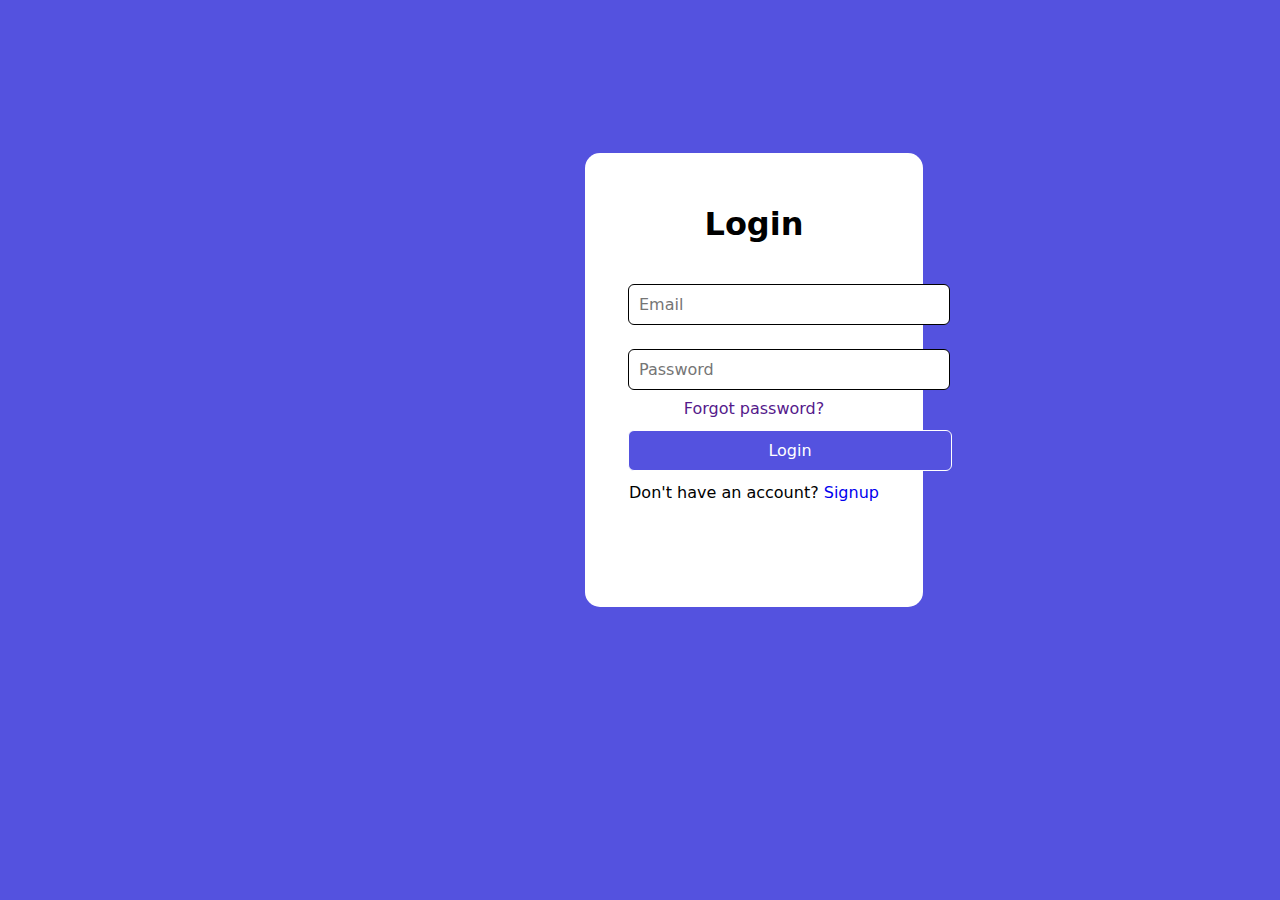
<file: login.html>
<!DOCTYPE html>
<html lang="en">
<head>
    <meta charset="UTF-8">
    <meta name="viewport" content="width=device-width, initial-scale=1.0">
    <title>Login - STANCER</title>
    <link rel="stylesheet" href="style.css">
</head>
<body style="background-color: rgb(84, 82, 223);">
    <div class="creds">
        
        <h1>Login</h1>
        <br>
         <input type="email" placeholder="Email">
        <input type="password" placeholder="Password">
        <p id="signupwaala">
            <a href="">Forgot password?
            </a>
         </p>
         <button id="signup">
            Login
         </button>
         <p id="signupwaala">
            Don't have an account? <a href="signup.html">Signup</a>
         </p>
    </div>
</body>
</html>
</file>
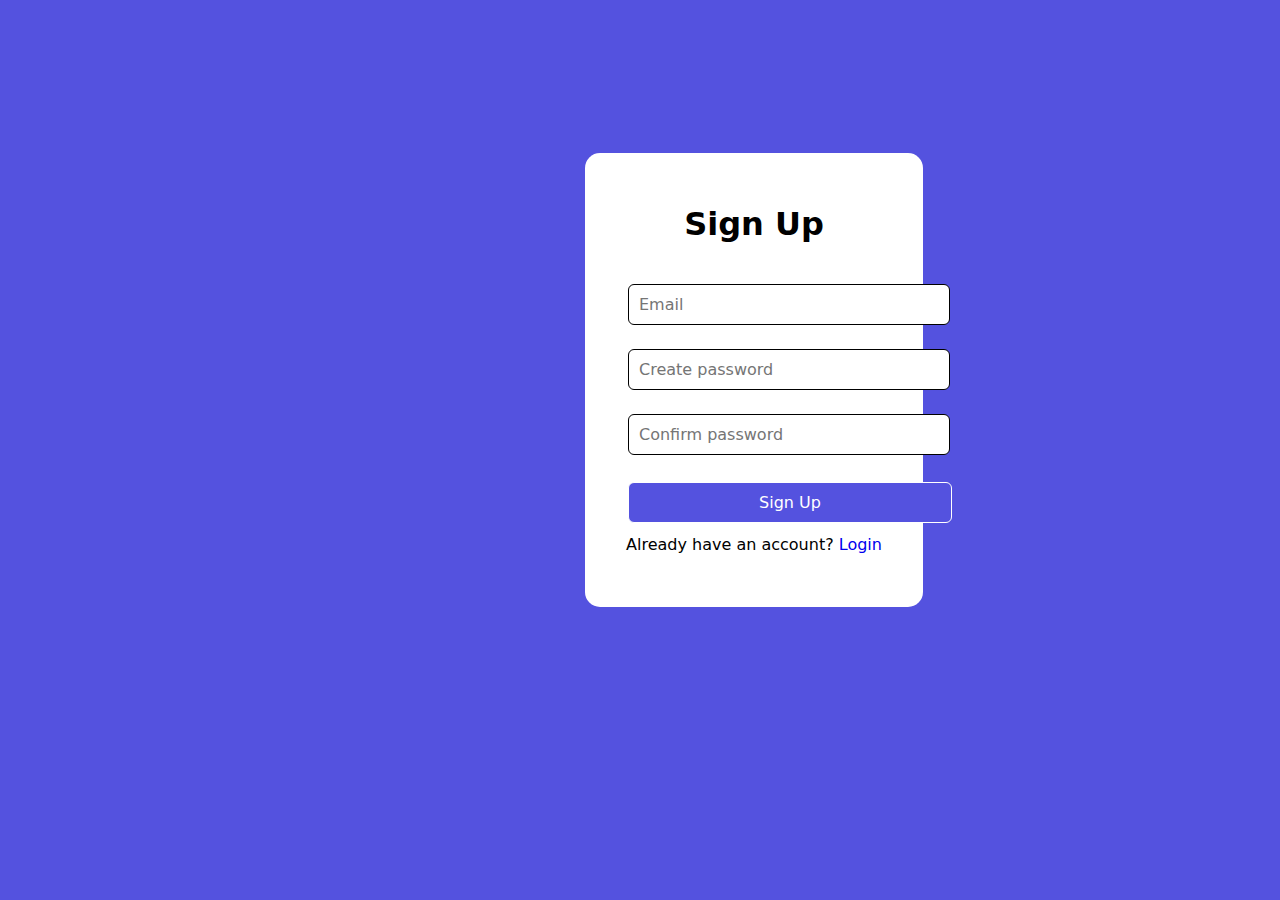
<file: signup.html>
<!DOCTYPE html>
<html lang="en">
<head>
    <meta charset="UTF-8">
    <meta name="viewport" content="width=device-width, initial-scale=1.0">
    <title>Sign Up - STANCER</title>
    <link rel="stylesheet" href="style.css">
    <form action="backend.java">
    </form>
</head>
<body style="background-color: rgb(84, 82, 223);">
    <div class="creds">
        
        <h1>Sign Up</h1>
        <br>
         <input type="email" placeholder="Email">
        <input type="password" placeholder="Create password">
         <input type="password" placeholder="Confirm password">
 <!-- Remember me <input type="checkbox"> -->
         <button id="signup">
            Sign Up
         </button>
         <p id="signupwaala">
            Already have an account? <a href="login.html">Login</a>
         </p>
    </div>
</body>
</html>
</file>
<file: style.css>
/* CSS Reset */
* {
    margin: 0;
    padding: 0;
}

/* CSSS Variables */
:root {
    --navbar-height: 50px;
}

/* Navigation bar */
#navbar {
    display: flex;
    height: 30px;
    align-items: center;
    justify-content: center;
    position: relative;
    top: -49px;
}

/* Navigation bar: Logo and Image */
#logo {
    margin: 34px 45px;
}

#logo img {
    height: 50px;
    margin: 34px 45px;
}

/* Navigation bar: List Styling */
#navbar ul {
    display: flex;
    font-family: 'Raleway', sans-serif;
}

#navbar::before {
    content: "";
    position: absolute;
    height: 80%;
    width: 100%;
    z-index: -1;
    opacity: .3;
}

#navbar ul li {
    /* color: black; */
    list-style: none;
    font-size: 1.2rem;
    margin: 5px 5px;
    padding: 5px 45px;
}

#navbar ul li a {
    color: white;
    display: block;
    padding: 3px 22px;
    border-radius: 10px;
    text-decoration: none;
    transition: all 0.3s ease-in-out;
}

#navbar ul li a:hover {
    color: rgb(255, 255, 255);
    background-color: rgb(58, 58, 57);
    opacity: 0.8;
    /* background-color: white; */
    transform: translate(2px, 3px);
    /* font-size: large; */
}

/* Home section */
#home {
    display: flex;
    flex-direction: column;
    padding: 4px 200px;
    justify-content: center;
    align-items: center;
    height: 570px;
}

#home::before {
    content: "";
    top: 0px;
    left: 0px;
    position: absolute;
    height: 700px;
    width: 100%;
    z-index: -1;
    opacity: 0.9;
    background: url(../useit.jpg) no-repeat center center/cover;
}

section {
    margin: -70px 20px;
    padding: 20px 20px;
}

#home p {
    font-family: 'Raleway', sans-serif;
    color: rgb(255, 255, 255);
    text-align: center;
    font-size: 1.5rem;
}

#home h2 {
    color: rgb(255, 255, 255);
    text-align: center;
}
/* Collection Section */
#collection{
    margin: 34px;
    display: flex;
    font-family: system-ui, -apple-system, BlinkMacSystemFont, 'Segoe UI', Roboto, Oxygen, Ubuntu, Cantarell, 'Open Sans', 'Helvetica Neue', sans-serif;
}
#collection .box{
    border: 2px solid rgb(0, 0, 0);
    padding: 34px;
    margin: 3px 6px;
    border-radius: 15px;
    background-color: rgb(212, 188, 198);
    padding-bottom: 2px;
    padding-left: 2px;
    padding-right: 2px;
}
#collection .box img{
   height: 200px;
   margin: auto;
   padding: 20px 20px;
   display: block;
   transition: all 0.4s ease-in-out;

   /* box-shadow: 3px 3px 20px 2px rgb(36, 39, 35); */
}
#collection .box:hover{
    background-color: white;
}
#collection .box img:hover{
    box-shadow: 3px 3px 20px 2px rgb(36, 39, 35);
    cursor: pointer;
}
#collection .box p{
    font-family: 'Gill Sans', 'Gill Sans MT', Calibri, 'Trebuchet MS', sans-serif;
}
/* Sign Up section */
#contact{
    position: relative;
}
#contact::before{
    content: "";
    position: absolute;
    width: 100%;
    height: 100%;
    z-index: -1;
    opacity: 0.7;
    background: url(../womenbg.jpg) no-repeat center center/cover;
}
#contacct-box form{
    width: 40%;

}
#contacct-box{
    display: flex;
    justify-content: center;
    align-items: center;
    padding-bottom: 34px;
}
#contact-box input, #contact-box textarea{
    width: 100%;
    padding: 0.5rem;
}
/* Utility Class */
.h-secondary {
    font-size: 2.3rem;
    padding: 12px;
}
.h-primary {
    font-size: 6.2rem;
    padding: 145px 60px;
    margin: 46px 225px;
    height: 81px;
    width: 1000px;
}
.help{
    display: inline-block;
    position: fixed;
    right: -3px;
    bottom: 50px;
}
.help button{
    background-color:rgb(21, 56, 51);
    width: 210px;
    height: 35px;
    justify-content: center;
    border-radius: 25px;
    text-align: center;
    font-size: 20px;
    margin: 0px 20px;
    color: white;
    border: none;
    /* border: 2px solid black; */
    transition: all 0.4s ease-in-out;

}
.help button:hover{
    cursor: pointer;
    /* border: 2px solid black; */
    background-color: rgb(12, 207, 198);
    color: rgb(0, 0, 0);
}
.help1{
    display: inline-block;
    position: fixed;
    right: -3px;
    bottom: 10px;
}
.help1 button{
    background-color:rgb(255, 255, 255);
    width: 210px;
    height: 35px;
    justify-content: center;
    border-radius: 25px;
    text-align: center;
    font-size: 20px;
    margin: 0px 20px;
    color: rgb(0, 0, 0);
    border: 1px solid black;
    transition: all 0.4s ease-in-out;

}
.help1 button:hover{
    cursor: pointer;
    border: none;
    background-color: rgb(12, 207, 198);
}
footer{
    background-color: black;
    color: white;
    padding: 9px 18px;
    position: relative;
    bottom: -400px;
    width: 100%;
    right: 40px;
    z-index: -1;
    font-size: small;
    font-family: 'Segoe UI', Tahoma, Geneva, Verdana, sans-serif;
}
/* Charity program */
#client-section{
    margin: 40px 20px;
    padding: 30px 20px;
    /* position: relative; */
    height: 550px;
}
#clients{
    display: flex;
    justify-content: center;
    align-items: center;
    /* flex-direction: column; */
    flex-wrap: wrap;
}
.client-item{
    padding: 20px;
}
#client-section::before{
    content: "";
    position: absolute;
    background: url(../kids.jpg);
    width: 95%;
    height: 1000px;
    z-index: -1;
    opacity: 0.5;
    margin: auto;
    padding: 9px;
    height: 960px;
}
#client-section p{
    font-size: 35px;
    /* height: 20px; */
    text-align: center;
    padding: 20px;
    margin: 0px 240px;
}
#clients img{
    height: 300px;
    box-shadow: 4px 5px 20px 8px rgb(36, 39, 35);
    /* TO TURN PHOTOS TO BnW */
    /* -webkit-filter: grayscale(100%);
    filter: grayscale(100%); */
}
.center{
    text-align: center;
}
.chalbeycollection{
    font-size: 5.0rem;
    padding: 86px 40px;
    margin: 80px 225px;
    height: 20px;
    width: 1000px;
    text-align: center;
    padding-bottom: 20px;
}
.chalbe {
    font-size: 5.2rem;
    padding: 50px 36px;
    margin: 46px 225px;
    height: 80px;
    font-family: 'Raleway', sans-serif;
    width: 1000px;
    text-align: center;
    text-shadow: 3px 3px 3px black;
}
.btn {
    padding: 6px 25px;
    border-radius: 30px;
    /* border: 3px solid rgb(255, 255, 255); */
    border: 0px;
    width: 120px;
    height: 40px;
    background-color: rgb(196, 115, 23);
    color: rgb(255, 255, 255);
    font-size: medium;
    margin: 0px 20px;
    font-family: sans-serif;
    /* opacity: 0.8; */

    transition: all 0.2s ease-in-out;
}

.btn:hover {
    cursor: pointer;
    background-color: rgb(255, 255, 255);
    color: rgb(196, 115, 23);
    border: 0px;
    /* opacity: 0.8; */
    /* transform: translate(2px, 3px); */
    font-size: large;
}

.box button{
    margin: 25px 186px;
    padding: 11px;
    border: none;
    background-color: rgb(255, 255, 255);
    cursor: pointer;
    text-align: center;
    width: 100px;
    color: black;
    font-size: 15px;
    border-radius: 5px;
}
.box button:hover{
    background-color: rgb(0, 0, 0);
    color: rgb(255, 255, 255);
}

/* Login */
#login p{
    font-size: larger;
    /* font-family: 'Gill Sans', 'Gill Sans MT', Calibri, 'Trebuchet MS', sans-serif; */
    color: rgb(255, 255, 255);
    transition: all 0.1s ease-in-out;

}
#login p a{
    color: rgb(255, 255, 255);
    text-decoration: none;
}
#login p a:hover{
    color: rgb(144, 157, 214);
    /* font-size: larger; */

}
#login{
    padding: 10px;
}

/* Signup page */

.creds{
    font-family: system-ui, -apple-system, BlinkMacSystemFont, 'Segoe UI', Roboto, Oxygen, Ubuntu, Cantarell, 'Open Sans', 'Helvetica Neue', sans-serif;;
    display: flex;
    /* width: 00px; */
    flex-direction: column;
    /* border: 2px solid rgb(84, 82, 223); */
    height: 370px;
    border-radius: 15px;
    width: 21.25%;
    margin: 153px 585px;
    padding: 42px 33px;
    z-index: 10;
    background-color: white;
}
.creds h1{
    text-align: center;
    margin: 10px;
    /* padding: -80px; */
    /* justify-content: center; */
}
.creds p{
    text-align: center;
    font-size: medium;
}
.creds input{
    font-size: medium;
    color: black;
    margin: 12px 10px;
    padding: 10px 10px;
    width: 300px;
    border-radius: 6px;
    border: 1px solid;
    font-family: system-ui, -apple-system, BlinkMacSystemFont, 'Segoe UI', Roboto, Oxygen, Ubuntu, Cantarell, 'Open Sans', 'Helvetica Neue', sans-serif;
}

#signup{
    /* border-radius: 10px; */
    width: 324px;
    color: black;
    margin: 15px 10px;
    padding: 10px 10px;
    border-radius: 6px;
    border: 1px solid;
    cursor: pointer;
    font-size: medium;
    background-color: rgb(84, 82, 223);
    font-family: system-ui, -apple-system, BlinkMacSystemFont, 'Segoe UI', Roboto, Oxygen, Ubuntu, Cantarell, 'Open Sans', 'Helvetica Neue', sans-serif;
    color: white;
    transition: all 0.2s ease-in-out;
}
#signup:hover{
    background-color: rgb(54, 54, 182);
}
#signupwaala{
    margin: -3px;
}
#signupwaala a{
    text-decoration: none;
    transition: all 0.1s ease-in-out;
}
#signupwaala a:hover{
    color: rgb(111, 111, 180);
}
</file>
